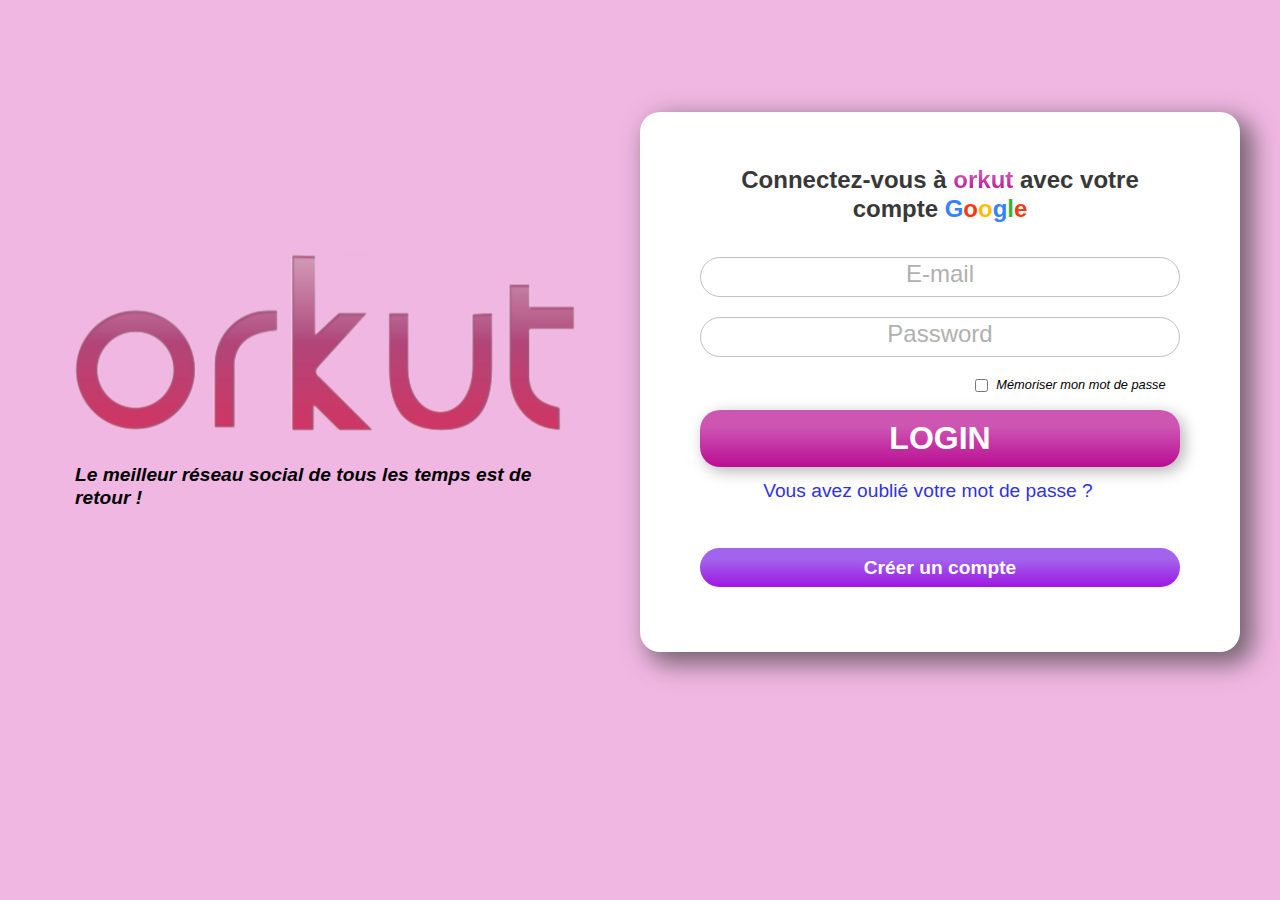
<file: index.html>
<!DOCTYPE html>
<html lang="pt-br">

<head>
  <meta charset="UTF-8">
  <meta http-equiv="X-UA-Compatible" content="IE=edge">
  <meta name="viewport" content="width=device-width, initial-scale=1.0">
  <link rel="stylesheet" href="css/style.css">
  <title>Clone Orkut</title>
  <link rel="shortcut icon" href="favicon.ico">

</head>

<body class="login">
  <div class="logo">
    <img src="img/logo.svg" alt="">
    <p class="logo-texto">Le meilleur réseau social de tous les temps est de retour !</p>
  </div>
  <div class="container">
    <div class="conteudo">
      <div class="conteudo-titulo">
        <p>Connectez-vous à <span class="fonte-estilizada">orkut</span> avec votre compte <span style="color: #3780ff">G</span><span style="color: #fa3913">o</span><span style="color: #fcbd06">o</span><span style="color: #3780ff">g</span><span style="color: #38b137">l</span><span style="color: #fa3913">e</span>
        </p>
      </div>
      <form data-form-login class="form" action="">
        <input type="email" name="email" id="email" placeholder="E-mail">
        <input type="password" name="password" id="password" placeholder="Password">

        <div class="conteudo-lembrar">
          <input type="checkbox" name="lembrar" id="lembrar">
          <label for="lembrar">Mémoriser mon mot de passe</label>
        </div>

        <button class="conteudo-botao" data-botao-login type="submit">Login</button>
      </form>

      <div class="conteudo-recuperar">
        <a href="">Vous avez oublié votre mot de passe ?</a>
      </div>
      <div class="conteudo-criar">
        <a href="">Créer un compte</button>

      </div>
    </div>
  </div>

  <script src="js/script.js"></script>
</body>

</html>
</file>
<file: css/style.css>
html,
body,
div,
span,
applet,
object,
iframe,
h1,
h2,
h3,
h4,
h5,
h6,
p,
blockquote,
pre,
a,
abbr,
acronym,
address,
big,
cite,
code,
del,
dfn,
em,
img,
ins,
kbd,
q,
s,
samp,
small,
strike,
strong,
sub,
sup,
tt,
var,
b,
u,
i,
center,
dl,
dt,
dd,
ol,
ul,
li,
fieldset,
form,
label,
legend,
table,
caption,
tbody,
tfoot,
thead,
tr,
th,
td,
article,
aside,
canvas,
details,
embed,
figure,
figcaption,
footer,
header,
hgroup,
menu,
nav,
output,
ruby,
section,
summary,
time,
mark,
audio,
video {
  margin: 0;
  padding: 0;
  border: 0;
  font-size: 100%;
  font: inherit;
  vertical-align: baseline;
}

article,
aside,
details,
figcaption,
figure,
footer,
header,
hgroup,
menu,
nav,
section {
  display: block;
}

body {
  line-height: 1;
}

ol,
ul {
  list-style: none;
}

blockquote,
q {
  quotes: none;
}

blockquote:before,
blockquote:after,
q:before,
q:after {
  content: "";
  content: none;
}

table {
  border-collapse: collapse;
  border-spacing: 0;
}

a {
  color: inherit;
  text-decoration: none;
}

img {
  width: inherit;
}

button {
  font-family: inherit;
  font-size: inherit;
  color: inherit;
  font-weight: inherit;
  padding: 0;
  border: none;
  background-color: unset;
}

input {
  border: none;
  color: inherit;
  font-size: inherit;
  font-weight: inherit;
  font-family: inherit;
}

textarea {
  border: none;
  color: inherit;
  font-size: inherit;
  font-weight: inherit;
  font-family: inherit;
}

select {
  border: none;
  color: inherit;
  font-size: inherit;
  font-weight: inherit;
  font-family: inherit;
}

* {
  box-sizing: border-box;
}

body {
  background-color: #f0b7e3;
  font-family: "Segoe UI", Tahoma, Geneva, Verdana, sans-serif;
}

button {
  cursor: pointer;
  background: linear-gradient(0deg, #b90d92 0%, #ce56b3 72%);
  box-shadow: 4px 4px 15px rgba(0, 0, 0, 0.3);
  padding: 10px 20px;
  font-weight: bold;
  text-transform: uppercase;
  color: white;
  border-radius: 20px;
}

.fonte-estilizada {
  background: linear-gradient(0deg, #b90d92 0%, #ce56b3 72%);
  -webkit-background-clip: text;
  -webkit-text-fill-color: transparent;
}

.login {
  margin: 0 auto;
  max-width: 480px;
}

@media (min-width: 768px) and (max-width: 1199px) {
  .login {
    max-width: 768px;
  }
}

@media ((min-width: 1200px)) {
  .login {
    max-width: 1200px;
    margin: 100px auto;
    display: grid;
    grid-template-columns: 1fr 1fr;
  }
}

.logo {
  display: flex;
  justify-content: center;
  align-items: center;
  flex-direction: column;
  margin-top: 5%;
  margin-bottom: 5%;
  margin-right: 5%;
}

@media ((min-width: 1200px)) {
  .logo {
    margin-top: 2%;
    margin-bottom: 2%;
  }
}

.logo img {
  width: 100%;
  max-width: 250px;
}

@media (min-width: 768px) and (max-width: 1199px) {
  .logo img {
    max-width: 350px;
  }
}

@media ((min-width: 1200px)) {
  .logo img {
    height: 200px;
    max-width: 500px;
  }
}

.logo-texto {
  font-size: 1.2rem;
  max-width: 500px;
  margin-top: 20px;
  line-height: 1.2;
  font-weight: 600;
  font-style: italic;
  display: none;
}

@media ((min-width: 1200px)) {
  .logo-texto {
    display: block;
  }
}

.container {
  width: 90%;
  height: 60vh;
  background-color: white;
  border-radius: 20px;
  margin: auto;
  margin-top: 5%;
  box-shadow: 10px 9px 24px 3px rgba(64, 61, 61, 0.69);
}

@media (min-width: 768px) and (max-width: 1199px) {
  .container {
    width: 70%;
    height: 60vh;
  }
}

@media ((min-width: 1200px)) {
  .container {
    width: 100%;
    height: 60vh;
    margin-top: 2%;
  }
}

.conteudo {
  padding: 5% 10%;
  height: 100%;
}

.conteudo-titulo {
  display: flex;
  justify-content: center;
  text-align: center;
  line-height: 1.2;
  font-size: 1rem;
  font-weight: bold;
  position: relative;
  color: #383838;
  margin-bottom: 15%;
  margin-top: 5%;
}

@media (min-width: 768px) and (max-width: 1199px) {
  .conteudo-titulo {
    font-size: 1.5rem;
  }
}

@media ((min-width: 1200px)) {
  .conteudo-titulo {
    font-size: 1.5rem;
    margin-bottom: 7%;
  }
}

.form {
  display: flex;
  flex-direction: column;
  gap: 5px;
}

.form input[type="email"],
.form input[type="password"] {
  border: 1px solid silver;
  border-radius: 20px;
  text-align: center;
  padding: 10px 15px;
  margin-bottom: 3%;
}

@media (min-width: 768px) and (max-width: 1199px) {
  .form input[type="email"],
  .form input[type="password"] {
    margin-bottom: 2%;
  }
}

.form input[type="email"]::placeholder,
.form input[type="password"]::placeholder {
  color: #b0b0b0;
  font-size: 1rem;
}

@media (min-width: 768px) and (max-width: 1199px) {
  .form input[type="email"]::placeholder,
  .form input[type="password"]::placeholder {
    font-size: 1.2rem;
  }
}

@media ((min-width: 1200px)) {
  .form input[type="email"]::placeholder,
  .form input[type="password"]::placeholder {
    font-size: 1.5rem;
  }
}

.form .conteudo-botao {
  font-size: 2rem;
  margin-bottom: 3%;
}

@media (min-width: 768px) and (max-width: 1199px) {
  .form .conteudo-botao {
    font-size: 2.5rem;
    margin-top: 5%;
  }
}

.form .conteudo-botao:hover {
  transform: scale(1.05);
  background: linear-gradient(0deg, #e217b3 0%, #ed64cd 72%);
}

.conteudo-lembrar {
  width: 100%;
  display: flex;
  align-items: center;
  gap: 5px;
  padding-right: 3%;
  font-size: 0.8rem;
  justify-content: flex-end;
  font-style: italic;
  margin-bottom: 10%;
}

@media (min-width: 768px) and (max-width: 1199px) {
  .conteudo-lembrar {
    margin-bottom: 0px;
  }
}

@media ((min-width: 1200px)) {
  .conteudo-lembrar {
    margin-bottom: 2%;
  }
}

.conteudo-recuperar {
  display: flex;
  justify-content: center;
  color: #3131e3;
  font-size: 1.2rem;
  margin-bottom: 3%;
  margin-right: 5%;
}

@media (min-width: 768px) and (max-width: 1199px) {
  .conteudo-recuperar {
    margin-top: 0px;
  }
}

.conteudo-recuperar:hover {
  text-decoration: underline;
}

.conteudo-criar {
  font-size: 1.2rem;
  background: linear-gradient(0deg, #9e17e2 0%, #a264ed 72%);
  padding: 10px 20px;
  color: white;
  font-weight: bold;
  border-radius: 20px;
  margin: auto;
  margin-top: 15%;
  text-align: center;
}

.conteudo-criar:hover {
  transform: scale(1.05);
  background: linear-gradient(0deg, #9e17e2 0%, #a264ed 72%);
}

@media (min-width: 768px) and (max-width: 1199px) {
  .conteudo-criar {
    margin-top: 5%;
  }
}

@media ((min-width: 1200px)) {
  .conteudo-criar {
    margin-top: 10%;
  }
}

.perfil {
  background-color: #d9e6f6;
  margin-bottom: 100px;
  box-sizing: border-box;
}

.estrutura {
  display: grid;
  justify-content: center;
  grid-template-columns: 200px 1fr 500px;
  gap: 20px;
  padding: 0px 50px;
}

@media (min-width: 768px) and (max-width: 1199px) {
  .estrutura {
    grid-template-columns: 150px 1fr 300px;
    gap: 10px;
    padding: 0 30px;
  }
}

@media (max-width: 767px) {
  .estrutura {
    display: flex;
    flex-direction: column;
    padding: 0 20px;
  }
}

.header {
  width: 100%;
  position: fixed;
  height: 70px;
  top: 0;
  left: 0;
  z-index: 9999;
  background-color: #5c9ecf;
  display: flex;
  justify-content: space-between;
  align-items: center;
  gap: 15px;
}

.header img {
  max-width: 100px;
  margin-left: 100px;
  margin-right: 10px;
  padding: 20px 5px;
}

@media (min-width: 768px) and (max-width: 1199px) {
  .header img {
    margin-left: 0px;
  }
}

.header .menu-opcoes {
  display: flex;
  gap: 30px;
  color: white;
  font-size: 1.3rem;
  text-shadow: 0 0 10px rgba(255, 255, 255, 0.6);
}

@media (max-width: 767px) {
  .header {
    border-bottom: 2px solid white;
  }
}

.menu {
  display: flex;
  align-items: center;
  gap: 15px;
}

.menu ul {
  display: flex;
  align-items: center;
}

@media (min-width: 768px) and (max-width: 1199px) {
  .menu {
    font-size: 1rem;
  }
}

@media (max-width: 767px) {
  .menu {
    display: none;
  }
}

.menu-mobile {
  width: 100%;
  height: 70px;
  align-items: center;
  justify-content: center;
  position: relative;
  display: none;
}

.menu-mobile .menu-icon {
  max-width: 60px;
  margin: 0;
  padding: 0;
  position: absolute;
  top: 5px;
  left: 5px;
}

.menu-mobile .logo-icon {
  margin: 10px;
  padding: 10px;
  max-width: 150px;
}

.menu-mobile img {
  background-color: transparent;
}

@media (max-width: 767px) {
  .menu-mobile {
    display: flex;
  }
}

.menu-mobile-opcoes {
  display: none;
  background-color: #5c9ecf;
  z-index: 9999;
  max-width: 60vw;
  padding: 20px 5px;
  flex-direction: column;
  gap: 15px;
  border-radius: 0px 0px 15px 15px;
  position: absolute;
  top: 70px;
  left: 0;
}

.menu-mobile-opcoes a {
  display: flex;
  align-items: center;
  background-color: rgba(0, 0, 0, 0.3);
  border-radius: 15px;
  padding: 0 10px;
}

.menu-mobile-opcoes img {
  max-width: 40px;
  margin: 0;
}

.menu-mobile-opcoes.ativo {
  display: flex;
  animation: transicao-esquerda 0.5s forwards;
}

@keyframes transicao-esquerda {
  from {
    opacity: 0;
    transform: translate3d(-30px, 0, 0);
  }
  to {
    opacity: 1;
    transform: translate3d(0, 0, 0);
  }
}

.header-infos {
  display: flex;
  justify-content: center;
  align-items: center;
  gap: 15px;
  margin-right: 25px;
}

@media (max-width: 767px) {
  .header-infos {
    display: none;
  }
}

.header-infos .header-email {
  color: #043154;
  font-weight: bold;
}

@media (min-width: 768px) and (max-width: 1199px) {
  .header-infos .header-email {
    display: none;
  }
}

.header-infos .header-sair {
  color: white;
  text-shadow: 0 0 10px rgba(255, 255, 255, 0.6);
}

@media (min-width: 768px) and (max-width: 1199px) {
  .header-infos .header-sair {
    font-size: 1.2rem;
  }
}

.pesquisa {
  display: flex;
  align-items: center;
  gap: 3px;
  background-color: #043154;
  margin-right: 20px;
  padding: 5px;
  border-radius: 15px;
}

.pesquisa input {
  border-radius: 15px;
  padding: 5px;
  outline: none;
}

@media (min-width: 768px) and (max-width: 1199px) {
  .pesquisa input {
    display: none;
  }
}

.pesquisa img {
  margin: 0;
  max-width: 20px;
  background-color: transparent;
  padding: 0;
}

.dados {
  margin-top: 100px;
  width: 100%;
  max-height: 100vh;
  background-color: white;
  display: flex;
  flex-direction: column;
  padding: 20px 10px;
  border-radius: 5px;
  box-shadow: 5px 5px 10px rgba(0, 0, 0, 0.5);
}

.dados img {
  max-width: 200px;
  border-radius: 10px;
  margin-bottom: 20px;
  align-self: center;
}

.dados-nome {
  color: #115182;
  font-size: 1.2rem;
}

@media (max-width: 767px) {
  .dados-nome {
    align-self: flex-end;
  }
}

.dados-infos {
  margin-top: 5px;
  margin-bottom: 20px;
  color: #989898;
  position: relative;
  font-size: 1rem;
  font-style: italic;
  line-height: 1.4;
}

.dados-infos::after {
  content: "";
  display: block;
  width: 100%;
  height: 1px;
  background-color: #e4e4e4;
  position: absolute;
  bottom: -10px;
}

@media (max-width: 767px) {
  .dados-infos {
    align-self: flex-end;
  }
}

.dados-lista {
  margin-top: 5px;
  display: flex;
  flex-direction: column;
  justify-content: space-between;
  gap: 8px;
}

.dados-lista img {
  max-width: 18px;
  margin-bottom: 0px;
  border-radius: 0;
}

@media (max-width: 767px) {
  .dados-lista img {
    max-width: 20px;
  }
}

.dados-lista a {
  display: flex;
  align-items: center;
  gap: 5px;
  background-color: #d9e6f6;
  padding: 5px 7px;
  border: 1px solid #e4e4e4;
  border-radius: 5px;
  color: #115182;
  font-size: 1.2rem;
}

.dados-lista a:hover {
  transform: scale(1.05);
}

@media (min-width: 768px) and (max-width: 1199px) {
  .dados-lista a {
    font-size: 0.8rem;
  }
}

.descricao {
  padding: 10px 15px;
  border-radius: 10px;
  box-shadow: 5px 5px 10px rgba(0, 0, 0, 0.5);
  margin-top: 100px;
  background-color: white;
}

@media (min-width: 768px) and (max-width: 1199px) {
  .descricao {
    height: 100%;
  }
}

@media (max-width: 767px) {
  .descricao {
    margin-top: 20px;
    border-radius: 15px;
    height: 100%;
  }
}

.descricao-titulo {
  font-size: 2.5rem;
  font-weight: bold;
  color: #494949;
  margin-bottom: 20px;
  padding-left: 10px;
  margin-top: 10px;
}

@media (min-width: 768px) and (max-width: 1199px) {
  .descricao-titulo {
    font-size: 2rem;
  }
}

.descricao-listas {
  border-top: 1px solid #e4e4e4;
  border-bottom: 1px solid #e4e4e4;
  padding: 10px;
  display: flex;
  flex-wrap: wrap;
  gap: 20px;
}

.descricao-listas .descrica-lista-1 {
  display: flex;
  gap: 20px;
}

@media (min-width: 768px) and (max-width: 1199px) {
  .descricao-listas .descrica-lista-1 {
    gap: 15px;
  }
}

.descricao-listas .descrica-lista-1 a {
  display: grid;
  grid-template-columns: 1fr 1fr;
  column-gap: 5px;
  color: #494949;
}

.descricao-listas .descrica-lista-1 .lista-nomes {
  margin-bottom: 5px;
  grid-column: 1/-1;
}

@media (min-width: 768px) and (max-width: 1199px) {
  .descricao-listas .descrica-lista-1 .lista-nomes {
    font-size: 0.8rem;
  }
}

.descricao-listas .descrica-lista-1 img {
  margin-top: 2px;
  max-width: 18px;
  grid-row: 2;
}

@media (min-width: 768px) and (max-width: 1199px) {
  .descricao-listas .descrica-lista-1 img {
    max-width: 15px;
  }
}

.descricao-listas .descrica-lista-1 .lista-numeros {
  grid-column: 2;
  grid-row: 2;
}

@media (min-width: 768px) and (max-width: 1199px) {
  .descricao-listas .descrica-lista-1 .lista-numeros {
    font-size: 0.8rem;
  }
}

.descricao-listas .descrica-lista-2 {
  display: flex;
}

@media (min-width: 768px) and (max-width: 1199px) {
  .descricao-listas .descrica-lista-2 {
    gap: 15px;
  }
}

.descricao-listas .descrica-lista-2 a {
  display: grid;
  grid-template-columns: 1fr 1fr;
}

.descricao-listas .descrica-lista-2 .lista-nomes {
  margin-bottom: 5px;
  grid-column: 1/ -1;
}

@media (min-width: 768px) and (max-width: 1199px) {
  .descricao-listas .descrica-lista-2 .lista-nomes {
    font-size: 0.8rem;
  }
}

.descricao-listas .descrica-lista-2 img {
  margin-top: 2px;
  max-width: 50px;
  grid-row: 2;
}

@media (min-width: 768px) and (max-width: 1199px) {
  .descricao-listas .descrica-lista-2 img {
    max-width: 50px;
  }
}

.descricao-listas .descrica-lista-2 .lista-numeros {
  grid-column: 2;
  grid-row: 2;
}

@media (min-width: 768px) and (max-width: 1199px) {
  .descricao-listas .descrica-lista-2 .lista-numeros {
    font-size: 0.8rem;
  }
}

.tab-article-striped {
}

.tab-content{
  width: 100%;
  width: 100%;
  background-color:#fff;
}

.descricao-informacoes h2 {
  margin-top: 5px;
  background-color: #5c9ecf;
  text-align: center;
  padding: 10px;
  width: 150px;
  border-radius: 10px 10px 0px 0px;
  color: white;
  box-shadow: inset 0px 0px 10px rgba(0, 0, 0, 0.5);
  margin-left: 10px;
}

.descricao-informacoes ul {
  background-color: #d9e6f6;
  border: 2px solid white;
}

.descricao-informacoes li {
  padding: 12px 30px;
}

.descricao-informacoes li:nth-child(odd) {
  background-color: #b9d8ff;
}

.descricao-informacoes li p {
  color: #555555;
}

.descricao-informacoes li p span {
  color: black;
}

@media (max-width: 767px) {
  .descricao-informacoes li {
    padding: 8px 30px;
  }
}

.amigos-comunidades {
  margin-top: 100px;
}

@media (max-width: 767px) {
  .amigos-comunidades {
    margin-top: 20px;
  }
}

.amigos-comunidades h2 {
  font-weight: bold;
  margin-bottom: 20px;
}

.amigos-comunidades h2 span {
  color: #115182;
}

.amigos-comunidades img {
  max-width: 120px;
  border-radius: 10px;
  margin-bottom: 5px;
}

@media (min-width: 768px) and (max-width: 1199px) {
  .amigos-comunidades img {
    max-width: 60px;
  }
}

@media (max-width: 767px) {
  .amigos-comunidades img {
    max-width: 80px;
  }
}

.amigos-comunidades ul {
  display: grid;
  grid-template-columns: repeat(3, 1fr);
  gap: 5px;
}

@media (min-width: 768px) and (max-width: 1199px) {
  .amigos-comunidades ul {
    grid-template-columns: repeat(2, 1fr);
  }
}

.amigos-comunidades li {
  margin: auto;
  display: flex;
  align-items: center;
  flex-direction: column;
  justify-content: space-between;
  background-color: #d9e6f6;
  color: #115182;
  border-radius: 10px;
  font-size: 0.7rem;
  max-width: 140px;
  padding: 10px;
}

.amigos-comunidades li:hover {
  transform: scale(1.05);
}

@media (min-width: 768px) and (max-width: 1199px) {
  .amigos-comunidades li {
    padding: 5px;
    min-width: 130px;
  }
}

@media (max-width: 767px) {
  .amigos-comunidades li {
    padding: 2px;
  }
}

.amigos-comunidades span {
  text-align: center;
  max-width: 80px;
}

.amigos-comunidades .amigos {
  margin-bottom: 30px;
  max-height: 700px;
  background-color: white;
  border-radius: 10px;
  padding: 10px;
  box-shadow: 5px 5px 10px rgba(0, 0, 0, 0.5);
}

@media (min-width: 768px) and (max-width: 1199px) {
  .amigos-comunidades .amigos li:last-child {
    display: none;
  }
}

.amigos-comunidades .comunidades {
  margin-bottom: 30px;
  max-height: 450px;
  background-color: white;
  border-radius: 10px;
  padding: 10px 15px;
  box-shadow: 5px 5px 10px rgba(0, 0, 0, 0.5);
}

.menu-hamburguer {
  position: absolute;
  top: -10px;
  left: -10px;
}

.checkbox {
  height: 100px;
  width: 100px;
  display: flex;
  justify-content: center;
  position: relative;
  cursor: pointer;
}

.checkbox .trace {
  width: 50px;
  height: 6px;
  background-color: white;
  position: absolute;
  border-radius: 4px;
  transition: 0.5s ease-in-out;
}

.checkbox .trace:nth-child(1) {
  top: 26px;
  transform: rotate(0);
}

.checkbox .trace:nth-child(2) {
  top: 41px;
  transform: rotate(0);
}

.checkbox .trace:nth-child(3) {
  top: 56px;
  transform: rotate(0);
}

#toggle {
  display: none;
}

#toggle:checked + .checkbox .trace:nth-child(1) {
  transform: rotate(45deg);
  top: 47px;
}

#toggle:checked + .checkbox .trace:nth-child(2) {
  transform: translateX(-100px);
  width: 30px;
  visibility: hidden;
  opacity: 0;
}

#toggle:checked + .checkbox .trace:nth-child(3) {
  transform: rotate(-45deg);
  top: 48px;
}

.msg_demande_ami{
  display: none;
}

.show_msg_ami{
  display: flex;
}

.ui-tabs .ui-tabs-nav {
  border-radius: 5px;
}
</file>
